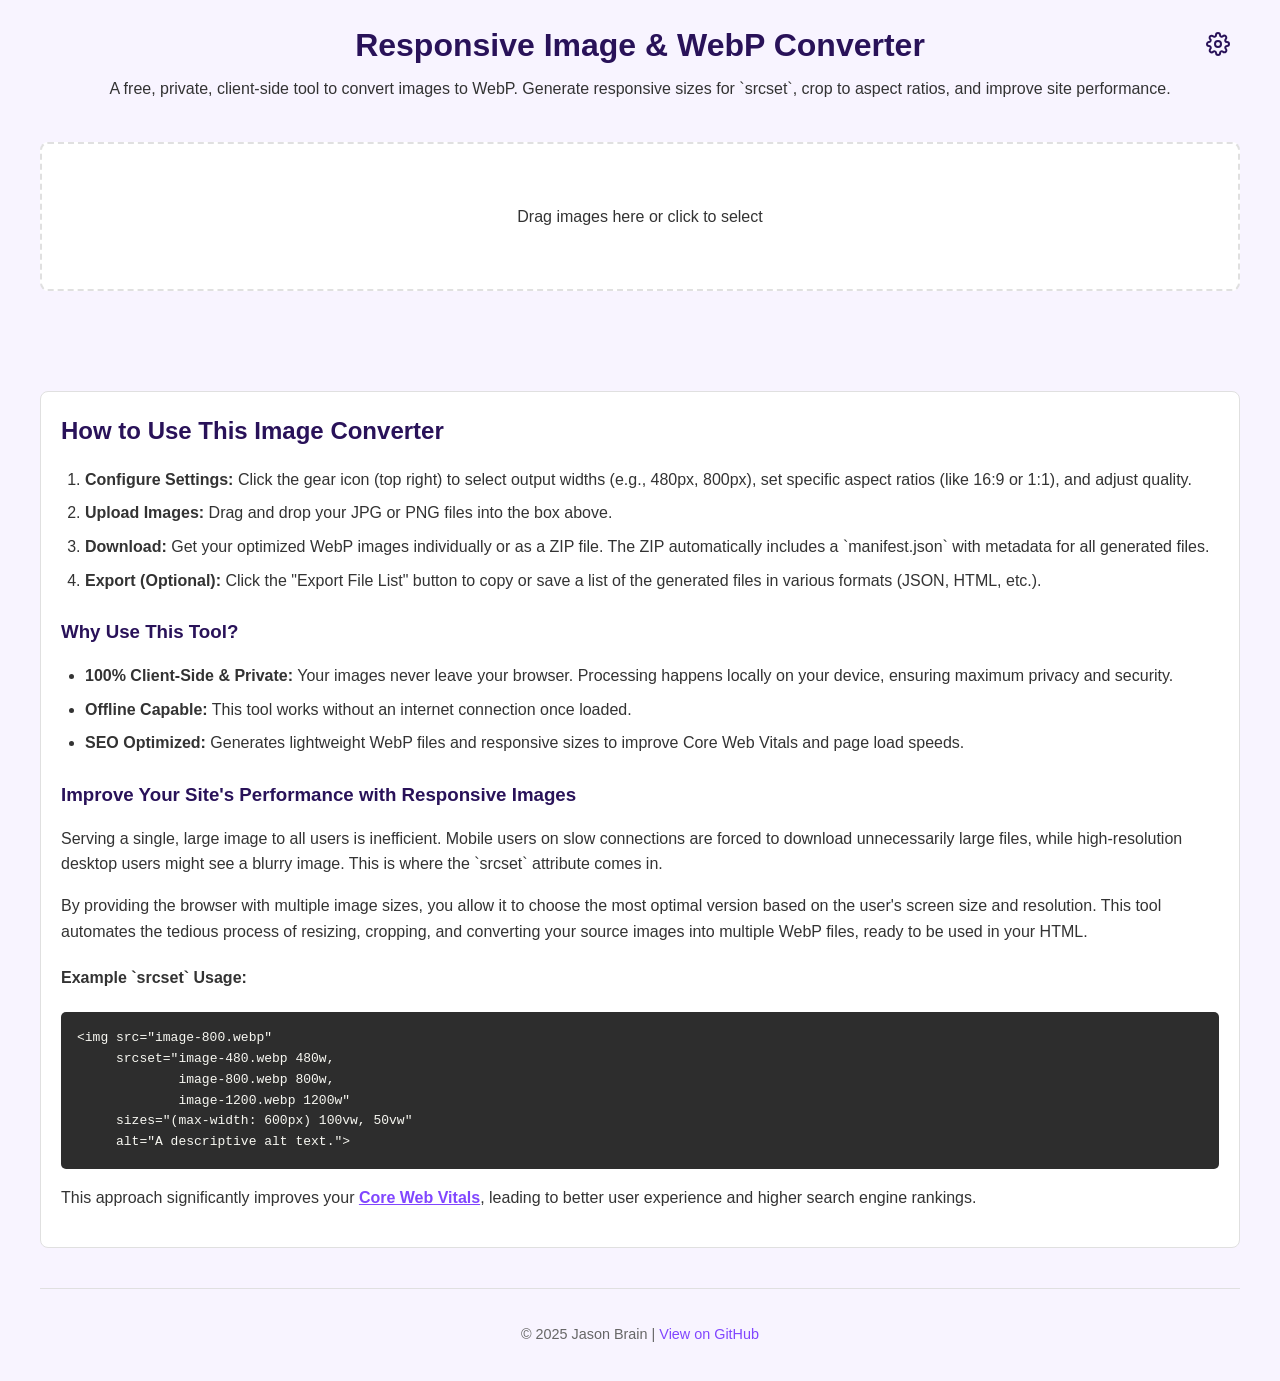
<file: index.html>
<!DOCTYPE html>
<html lang="en">
<head>
    <meta charset="UTF-8">
    <meta name="viewport" content="width=device-width, initial-scale=1.0">
    <title>Responsive Image & WebP Converter | srcset Generator</title>
    <meta name="description" content="A free, client-side tool to convert JPG/PNG images to multiple WebP sizes. Easily generate responsive images for HTML srcset attributes and improve website performance.">
    <meta name="keywords" content="webp converter, srcset generator, responsive images, image optimization, picture element, html, web development tool, core web vitals, performance">
    <link rel="canonical" href="https://jasonbra1n.github.io/image-to-webp-converter/" />
    <script src="lib/jszip.min.js"></script>
    <link rel="stylesheet" href="styles.css">
    <script type="application/ld+json">
    {
      "@context": "https://schema.org",
      "@type": "SoftwareApplication",
      "name": "Responsive Image & WebP Converter",
      "operatingSystem": "Web",
      "applicationCategory": "DeveloperApplication",
      "offers": {
        "@type": "Offer",
        "price": "0"
      },
      "description": "A free, client-side tool to convert JPG/PNG images to multiple WebP sizes. Easily generate responsive images for HTML srcset attributes and improve website performance.",
      "url": "https://jasonbra1n.github.io/image-to-webp-converter/"
    }
    </script>
</head>
<body>
    <div class="container">
        <div class="header-row">
            <h1>Responsive Image & WebP Converter</h1>
            <button id="settingsBtn" title="Settings" aria-label="Settings">
                <svg xmlns="http://www.w3.org/2000/svg" width="24" height="24" viewBox="0 0 24 24" fill="none" stroke="currentColor" stroke-width="2" stroke-linecap="round" stroke-linejoin="round"><circle cx="12" cy="12" r="3"></circle><path d="M19.4 15a1.65 1.65 0 0 0 .33 1.82l.06.06a2 2 0 0 1 0 2.83 2 2 0 0 1-2.83 0l-.06-.06a1.65 1.65 0 0 0-1.82-.33 1.65 1.65 0 0 0-1 1.51V21a2 2 0 0 1-2 2 2 2 0 0 1-2-2v-.09A1.65 1.65 0 0 0 9 19.4a1.65 1.65 0 0 0-1.82.33l-.06.06a2 2 0 0 1-2.83 0 2 2 0 0 1 0-2.83l.06-.06a1.65 1.65 0 0 0 .33-1.82 1.65 1.65 0 0 0-1.51-1H3a2 2 0 0 1-2-2 2 2 0 0 1 2-2h.09A1.65 1.65 0 0 0 4.6 9a1.65 1.65 0 0 0-.33-1.82l-.06-.06a2 2 0 0 1 0-2.83 2 2 0 0 1 2.83 0l.06.06a1.65 1.65 0 0 0 1.82.33H9a1.65 1.65 0 0 0 1-1.51V3a2 2 0 0 1 2-2 2 2 0 0 1 2 2v.09a1.65 1.65 0 0 0 1 1.51 1.65 1.65 0 0 0 1.82-.33l.06-.06a2 2 0 0 1 2.83 0 2 2 0 0 1 0 2.83l-.06.06a1.65 1.65 0 0 0-.33 1.82V9a1.65 1.65 0 0 0 1.51 1H21a2 2 0 0 1 2 2 2 2 0 0 1-2 2h-.09a1.65 1.65 0 0 0-1.51 1z"></path></svg>
            </button>
        </div>
        <p style="text-align: center; margin-top: -15px; margin-bottom: 20px;">A free, private, client-side tool to convert images to WebP. Generate responsive sizes for `srcset`, crop to aspect ratios, and improve site performance.</p>

        <input type="file" id="imageInput" accept="image/jpeg,image/png" multiple style="display: none;">
        <div id="dropZone">Drag images here or click to select</div>
        <div id="error"></div>
        <div id="loading">Converting images... Please wait.</div>
        <div id="result"></div>
        <div id="actionButtons">
            <button id="downloadAllBtn">Download All as ZIP</button>
            <button id="exportListBtn">Export File List</button>
            <button id="clearAllBtn">Clear All</button>
        </div>

        <div id="settingsModal" class="modal">
            <div class="modal-content">
                <span class="close-modal" onclick="closeSettingsModal()">&times;</span>
                <h3>Settings</h3>
                <div class="settings-grid">
                    <div class="size-options">
                        <label><strong>Output Sizes (Width):</strong></label>
                        <label><input type="checkbox" id="sizeOriginal" value="original" checked> Original Size</label>
                        <label><input type="checkbox" id="size480" value="480" checked> 480px (Mobile)</label>
                        <label><input type="checkbox" id="size800" value="800" checked> 800px (Tablet/Card)</label>
                        <label><input type="checkbox" id="size1200" value="1200" checked> 1200px (Desktop)</label>
                    </div>
                    <div class="custom-width-options">
                        <label for="customWidths"><strong>Custom Widths (comma-separated):</strong></label>
                        <input type="text" id="customWidths" placeholder="e.g., 500, 1024, 1920">
                    </div>
                    <div class="quality-slider">
                        <label for="quality"><strong>WebP Quality:</strong> <span id="qualityValue">80</span>%</label>
                        <input type="range" id="quality" min="10" max="100" value="80">
                    </div>
                    <div class="aspect-ratio-options">
                        <label><strong>Aspect Ratios:</strong></label>
                        <label><input type="checkbox" class="aspect-ratio-cb" value="original" checked> Original</label>
                        <label><input type="checkbox" class="aspect-ratio-cb" value="1:1"> 1:1 (Square)</label>
                        <label><input type="checkbox" class="aspect-ratio-cb" value="16:9"> 16:9 (HD)</label>
                        <label><input type="checkbox" class="aspect-ratio-cb" value="4:3"> 4:3 (SD)</label>
                        <label><input type="checkbox" class="aspect-ratio-cb" value="9:16"> 9:16 (Story)</label>
                        <input type="text" id="customAspectRatio" placeholder="Custom (e.g. 21:9)" style="margin-top: 5px; width: 100%; box-sizing: border-box; padding: 5px;">
                    </div>
                    <div class="fit-mode-options">
                        <label for="fitMode"><strong>Fit Mode:</strong></label>
                        <select id="fitMode" style="width: 100%; padding: 5px;">
                            <option value="cover">Cover (Crop)</option>
                            <option value="contain">Contain (Letterbox)</option>
                            <option value="fill">Fill (Stretch)</option>
                        </select>
                    </div>
                </div>
                <div class="modal-actions" style="margin-top: 20px; justify-content: space-between;">
                    <button onclick="resetSettings()" style="background-color: var(--color-text-medium);">Reset to Defaults</button>
                    <button onclick="closeSettingsModal()">Done</button>
                </div>
            </div>
        </div>

        <div id="exportModal" class="modal">
            <div class="modal-content">
                <span class="close-modal" onclick="closeExportModal()">&times;</span>
                <h3>Export File List</h3>
                <div class="export-controls">
                    <label for="exportFormat">Format:</label>
                    <select id="exportFormat" onchange="updateExportPreview()">
                        <option value="json">JSON</option>
                        <option value="xml">XML</option>
                        <option value="markdown">Markdown</option>
                        <option value="html">HTML (srcset)</option>
                    </select>
                </div>
                <textarea id="exportPreview" readonly></textarea>
                <div class="modal-actions">
                    <button onclick="copyExportToClipboard()">Copy to Clipboard</button>
                    <button onclick="downloadExportFile()">Save as File</button>
                </div>
            </div>
        </div>

        <div class="seo-content-box">
            <h2>How to Use This Image Converter</h2>
            <ol style="margin-bottom: 1.5rem; padding-left: 1.5rem;">
                <li style="margin-bottom: 0.5rem;"><strong>Configure Settings:</strong> Click the gear icon (top right) to select output widths (e.g., 480px, 800px), set specific aspect ratios (like 16:9 or 1:1), and adjust quality.</li>
                <li style="margin-bottom: 0.5rem;"><strong>Upload Images:</strong> Drag and drop your JPG or PNG files into the box above.</li>
                <li style="margin-bottom: 0.5rem;"><strong>Download:</strong> Get your optimized WebP images individually or as a ZIP file. The ZIP automatically includes a `manifest.json` with metadata for all generated files.</li>
                <li style="margin-bottom: 0.5rem;"><strong>Export (Optional):</strong> Click the "Export File List" button to copy or save a list of the generated files in various formats (JSON, HTML, etc.).</li>
            </ol>

            <h3>Why Use This Tool?</h3>
            <ul style="margin-bottom: 1.5rem; padding-left: 1.5rem;">
                <li style="margin-bottom: 0.5rem;"><strong>100% Client-Side & Private:</strong> Your images never leave your browser. Processing happens locally on your device, ensuring maximum privacy and security.</li>
                <li style="margin-bottom: 0.5rem;"><strong>Offline Capable:</strong> This tool works without an internet connection once loaded.</li>
                <li style="margin-bottom: 0.5rem;"><strong>SEO Optimized:</strong> Generates lightweight WebP files and responsive sizes to improve Core Web Vitals and page load speeds.</li>
            </ul>

            <h3>Improve Your Site's Performance with Responsive Images</h3>
            <p>Serving a single, large image to all users is inefficient. Mobile users on slow connections are forced to download unnecessarily large files, while high-resolution desktop users might see a blurry image. This is where the `srcset` attribute comes in.</p>
            <p>By providing the browser with multiple image sizes, you allow it to choose the most optimal version based on the user's screen size and resolution. This tool automates the tedious process of resizing, cropping, and converting your source images into multiple WebP files, ready to be used in your HTML.</p>
            <h4>Example `srcset` Usage:</h4>
            <pre><code>&lt;img src="image-800.webp"
     srcset="image-480.webp 480w,
             image-800.webp 800w,
             image-1200.webp 1200w"
     sizes="(max-width: 600px) 100vw, 50vw"
     alt="A descriptive alt text."&gt;</code></pre>
            <p>This approach significantly improves your <a href="https://web.dev/vitals/" target="_blank" rel="noopener noreferrer">Core Web Vitals</a>, leading to better user experience and higher search engine rankings.</p>
        </div>
    </div>

    <footer class="site-footer">
        <p>&copy; 2025 Jason Brain | <a href="https://github.com/jasonbra1n/image-to-webp-converter" target="_blank" rel="noopener noreferrer">View on GitHub</a></p>
    </footer>

    <script src="script.js"></script>
</body>
</html>
</file>
<file: styles.css>
:root {
            /* Primary Colors from jasonbrain.com STYLE_GUIDE.md */
            --color-primary-bg: #291259;
            --color-accent-purple: #8146ff;

            /* Accent Colors */
            --color-accent-coral: #ff6f61;

            /* Neutral Colors */
            --color-neutral-white: #ffffff;
            --color-neutral-light-gray: #f8f4ff;
            --color-text-dark: #333;
            --color-text-medium: #666;

            /* Local vars */
            --border-color: #e0e0e0;
        }
        body {
            font-family: Arial, sans-serif;
            max-width: 1200px;
            margin: 0 auto;
            padding: 20px;
            background-color: var(--color-neutral-light-gray);
            color: var(--color-text-dark);
            line-height: 1.6;
        }
        .container {
            display: grid;
            grid-template-columns: 1fr;
            gap: 20px;
        }
        .header-row {
            display: flex;
            justify-content: center;
            align-items: center;
            position: relative;
        }
        h1 {
            text-align: center;
            color: var(--color-primary-bg);
            margin: 0;
        }
        #settingsBtn {
            position: absolute;
            right: 0;
            background: none;
            padding: 10px;
            color: var(--color-primary-bg);
        }
        #settingsBtn:hover {
            background: none;
            transform: rotate(90deg);
            color: var(--color-accent-purple);
        }
        #dropZone {
            border: 2px dashed var(--border-color);
            padding: 60px 40px;
            text-align: center;
            background: white;
            cursor: pointer;
            transition: all 0.3s ease;
            border-radius: 8px;
        }
        #dropZone.dragover {
            background: #e1e1e1;
            border-color: var(--color-accent-purple);
        }
        #result {
            display: grid;
            grid-template-columns: 1fr;
            gap: 20px;
        }
        .image-group-card {
            background: white;
            border: 1px solid var(--border-color);
            border-radius: 8px;
            padding: 15px;
            box-shadow: 0 2px 5px rgba(0,0,0,0.1);
        }
        .image-group-card h3 {
            margin-bottom: 1rem;
            color: var(--color-primary-bg);
            border-bottom: 1px solid var(--border-color);
            padding-bottom: 0.5rem;
        }
        .result-grid {
            display: grid;
            grid-template-columns: repeat(auto-fill, minmax(200px, 1fr));
            gap: 15px;
        }
        .result-item {
            border: 1px solid var(--border-color);
            border-radius: 4px;
            padding: 10px;
        }
        .result-item img {
            max-width: 100%;
            height: auto;
            border-radius: 4px;
        }
        .result-info {
            margin-top: 10px;
            font-size: 0.9em;
        }
        .size-comparison {
            color: var(--color-accent-purple);
            font-weight: bold;
        }
        button {
            padding: 10px 20px;
            background-color: var(--color-accent-purple);
            color: white;
            border: none;
            border-radius: 4px;
            cursor: pointer;
            font-size: 0.9em;
            transition: all 0.3s ease;
        }
        button:hover {
            background-color: var(--color-primary-bg);
            transform: translateY(-2px);
        }
        .result-download-btn {
            margin-top: 10px;
            width: 100%;
        }
        #actionButtons {
            display: flex;
            gap: 10px;
            justify-content: center;
            margin-top: 20px;
        }
        #downloadAllBtn {
            background-color: var(--color-accent-coral);
        }
        #downloadAllBtn:hover {
            background-color: #e65a50;
        }
        #exportListBtn {
            background-color: var(--color-primary-bg);
        }
        #exportListBtn:hover {
            background-color: #3a1a7a;
        }
        #clearAllBtn {
            background-color: var(--color-text-medium);
        }
        #clearAllBtn:hover {
            background-color: var(--color-text-dark);
        }
        #downloadAllBtn, #clearAllBtn, #processBtn, #exportListBtn {
            padding: 12px 24px;
            display: none;
        }
        #error {
            color: red;
            text-align: center;
            display: none;
            margin: 10px 0;
        }
        #loading {
            display: none;
            text-align: center;
            font-size: 1.2em;
            color: var(--color-accent-purple);
            margin: 20px 0;
        }
        .seo-content-box {
            background: white; 
            padding: 20px; 
            border-radius: 8px; 
            margin-top: 20px; 
            border: 1px solid var(--border-color); 
            text-align: left;
        }
        .seo-content-box h2, .seo-content-box h3 {
            color: var(--color-primary-bg);
            margin-top: 0;
            margin-bottom: 1rem;
        }
        .seo-content-box p {
            margin-bottom: 1rem;
        }
        .seo-content-box a {
            color: var(--color-accent-purple);
            font-weight: bold;
        }
        .seo-content-box pre {
            background: #2d2d2d;
            color: #f8f8f2;
            padding: 1rem;
            border-radius: 5px;
            font-family: monospace;
            white-space: pre-wrap;
            word-wrap: break-word;
            margin-top: 1rem;
        }
        .settings-container h4 {
            margin-top: 0;
            margin-bottom: 15px;
            color: var(--color-primary-bg);
        }
        .settings-grid {
            display: grid;
            grid-template-columns: 1fr 1fr;
            gap: 20px;
        }
        .size-options label {
            display: block;
            margin-bottom: 5px;
        }
        .aspect-ratio-options label {
            display: block;
            margin-bottom: 5px;
        }
        .quality-slider label {
            display: block;
            margin-bottom: 5px;
        }
        .quality-slider input {
            width: 100%;
        }
        #qualityValue {
            font-weight: bold;
            color: var(--color-accent-purple);
        }
        .custom-width-options {
            grid-column: 1 / -1; /* Span both columns */
        }
        .custom-width-options label {
            display: block;
            margin-bottom: 5px;
        }
        .custom-width-options input {
            width: 100%;
            padding: 8px;
            border: 1px solid var(--border-color);
            border-radius: 4px;
            box-sizing: border-box;
        }

        /* Modal Styles */
        .modal {
            display: none;
            position: fixed;
            z-index: 1000;
            left: 0;
            top: 0;
            width: 100%;
            height: 100%;
            background-color: rgba(0,0,0,0.5);
        }
        .modal-content {
            background-color: white;
            margin: 5% auto;
            padding: 20px;
            border: 1px solid var(--border-color);
            width: 90%;
            max-width: 600px;
            border-radius: 8px;
            position: relative;
            box-shadow: 0 4px 6px rgba(0,0,0,0.1);
            max-height: 85vh;
            overflow-y: auto;
        }
        .close-modal {
            color: #aaa;
            float: right;
            font-size: 28px;
            font-weight: bold;
            cursor: pointer;
        }
        .close-modal:hover {
            color: var(--color-text-dark);
        }
        .export-controls {
            margin-bottom: 15px;
        }
        #exportPreview {
            width: 100%;
            height: 200px;
            margin-bottom: 15px;
            font-family: monospace;
            padding: 10px;
            box-sizing: border-box;
            border: 1px solid var(--border-color);
            border-radius: 4px;
        }
        .modal-actions {
            display: flex;
            gap: 10px;
            justify-content: flex-end;
        }

        .site-footer {
            text-align: center;
            margin-top: 40px;
            padding-top: 20px;
            border-top: 1px solid var(--border-color);
            font-size: 0.9em;
            color: var(--color-text-medium);
        }
        .site-footer a {
            color: var(--color-accent-purple);
            text-decoration: none;
        }
        .site-footer a:hover {
            text-decoration: underline;
        }

        @media (max-width: 768px) {
            #result {
                grid-template-columns: 1fr;
            }
            #dropZone {
                padding: 20px;
            }
            #actionButtons {
                flex-direction: column;
            }
            #downloadAllBtn, #clearAllBtn, #exportListBtn {
                width: 100%;
            }
            .settings-grid {
                grid-template-columns: 1fr;
            }
        }
</file>
